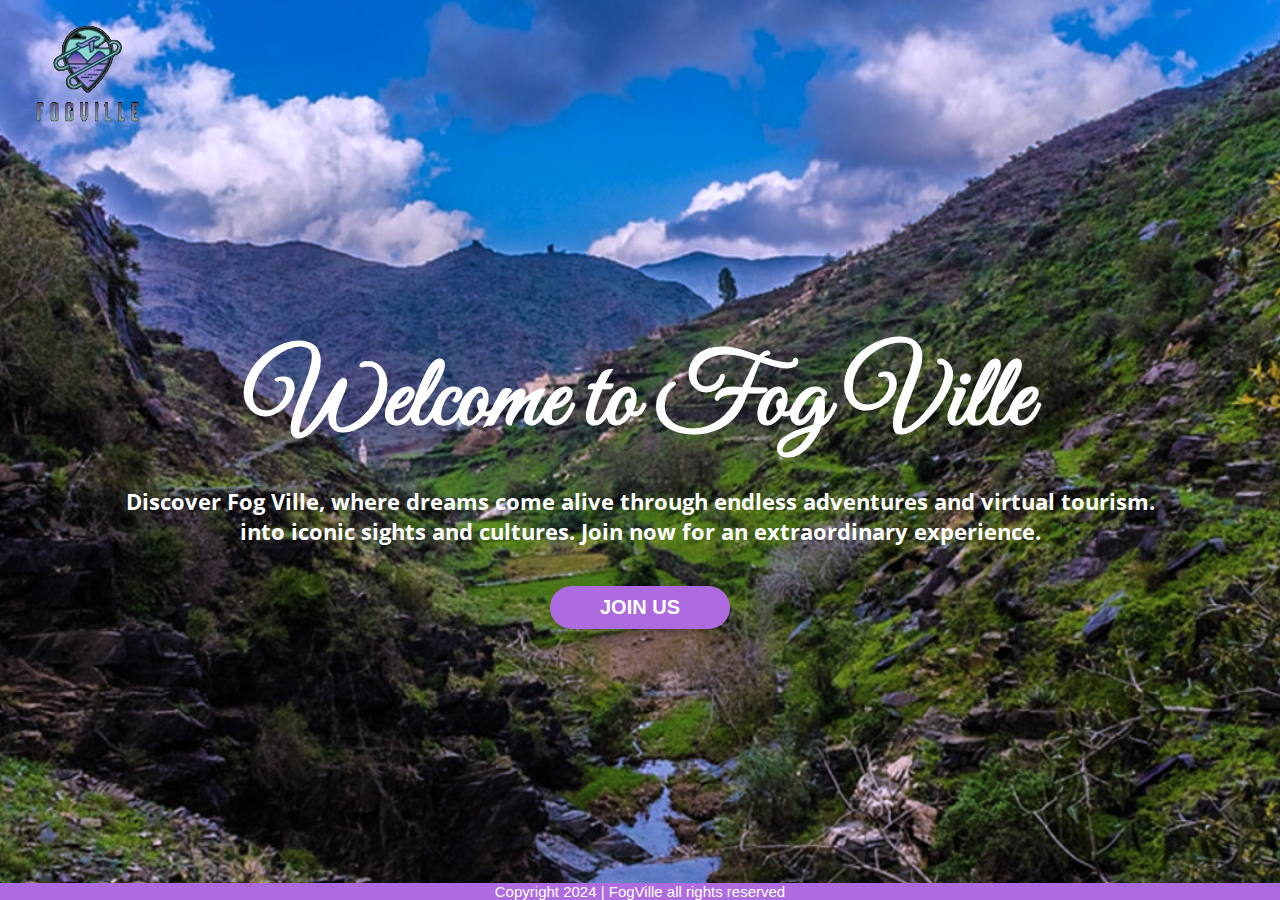
<file: FYP - Copy/index.html>
<!DOCTYPE html>
<html lang="en">
<head>
    <meta charset="UTF-8">
    <meta name="viewport" content="width=device-width, initial-scale=1.0">
    <title>Welcome to Fog Ville</title>
    <link href="https://fonts.googleapis.com/css2?family=Great+Vibes&family=Open+Sans:wght@400;700&display=swap" rel="stylesheet">
    <link rel="stylesheet" href="styles.css">
</head>
<body>
    <div class="container-welcome" style="background-image: url('assest/hello.png');">
        <img src="assest/logo.png" alt="Fog Ville Logo" class="logowelcome">
        <div class="welcome-container">
            <h1>Welcome to Fog Ville</h1>
            <p>Discover Fog Ville, where dreams come alive through endless adventures and virtual tourism.
                <br> into iconic sights and cultures. Join now for an extraordinary experience.</p>
            <button onclick="window.location.href='Register.html'">JOIN US</button>
        </div>
    </div>
    <footer class="footer">
        Copyright 2024 | FogVille all rights reserved
    </footer>
</body>
</html>
</file>
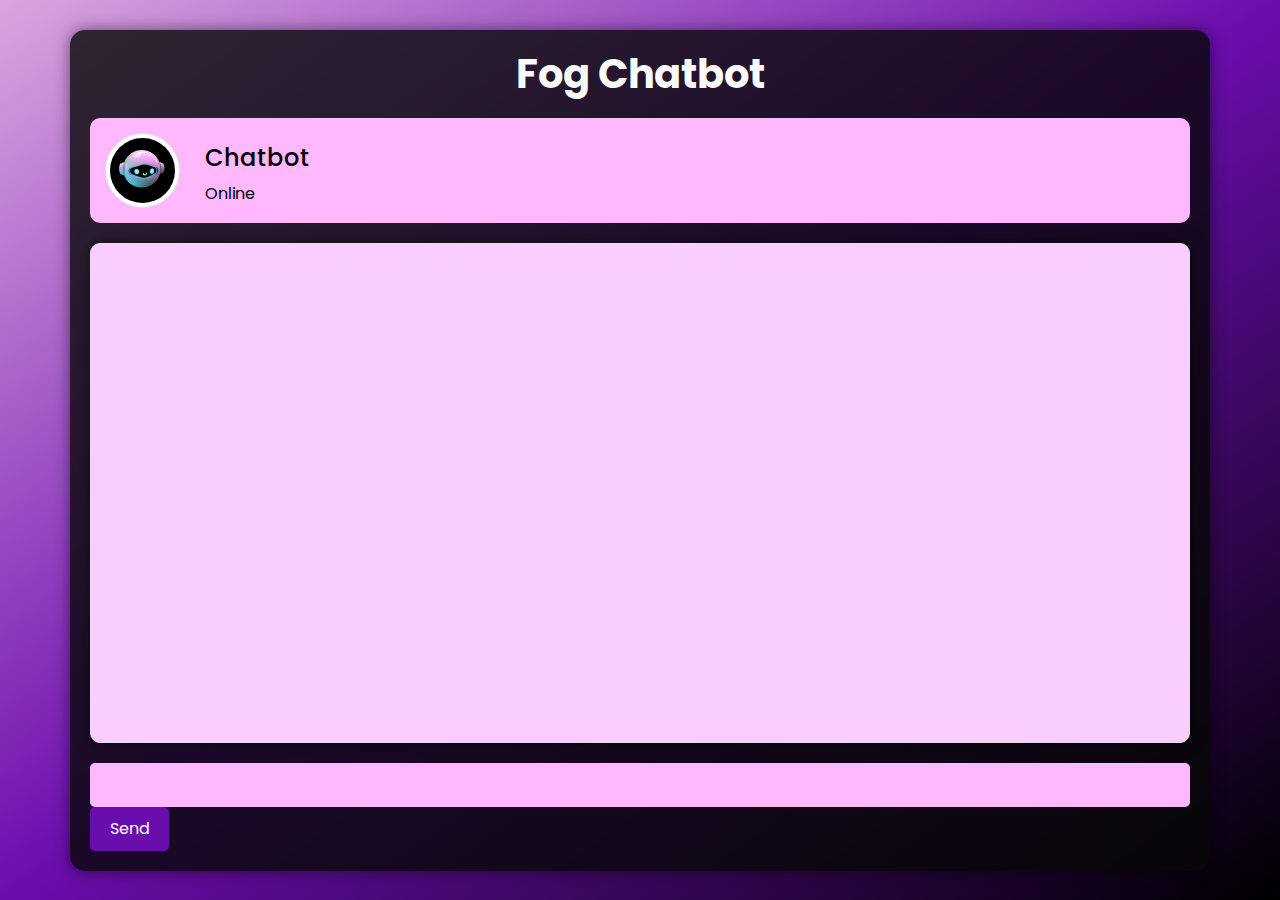
<file: FYP - Copy/php_project/index.html>
<!DOCTYPE html>
<html lang="en">

<head>
  <meta charset="UTF-8">
  <meta name="viewport" content="width=device-width, initial-scale=1.0">
  <meta http-equiv="X-UA-Compatible" content="ie=edge">
  <title>Chatbot</title>
  <link href="https://cdn.jsdelivr.net/npm/bootstrap@5.3.3/dist/css/bootstrap.min.css" rel="stylesheet"
    integrity="sha384-QWTKZyjpPEjISv5WaRU9OFeRpok6YctnYmDr5pNlyT2bRjXh0JMhjY6hW+ALEwIH" crossorigin="anonymous">
  <link href="https://fonts.googleapis.com/css2?family=Nunito:wght@400;700&display=swap" rel="stylesheet">
  <link rel="stylesheet" href="css/chatStyle.css"> <!-- رابط ملف الـ CSS الخارجي -->
</head>

<body>

  <div class="container">
    <h1 class="text-center">Fog Chatbot </h1>

    <div class="media" style="background-color: rgb(255, 183, 254);">
      <img src="BOT.jpeg" class="rounded-circle float-left img-thumbnail" width="75px" alt="...">
      <div class="media-body">
        <h5 style="margin:10px">Chatbot</h5>
        <span style="margin-left: 10px">Online</span>
      </div>
    </div>

    <!--Messages container-->
    <div id="chatContainer" class="container border overflow-auto"
      style="background-color: rgb(247, 206, 255);  height:500px">
    </div>
    
    <form method="get">
      <div class="input-group">
        <input id="textbox" type="text" class="form-control" style="background-color: rgb(255, 183, 254)" />
      </div>
      <div class="input-group-append">
        <input id="sendBtn" type="button" class="btn btn-primary" value="Send">
      </div>
    </form>

  </div>

  <script src="https://cdn.jsdelivr.net/npm/bootstrap@5.3.3/dist/js/bootstrap.bundle.min.js"
    integrity="sha384-YvpcrYf0tY3lHB60NNkmXc5s9fDVZLESaAA55NDzOxhy9GkcIdslK1eN7N6jIeHz"
    crossorigin="anonymous"></script>
  <script src="https://cdn.jsdelivr.net/npm/@popperjs/core@2.11.8/dist/umd/popper.min.js"
    integrity="sha384-I7E8VVD/ismYTF4hNIPjVp/Zjvgyol6VFvRkX/vR+Vc4jQkC+hVqc2pM8ODewa9r"
    crossorigin="anonymous"></script>
  <script src="https://cdn.jsdelivr.net/npm/bootstrap@5.3.3/dist/js/bootstrap.min.js"
    integrity="sha384-0pUGZvbkm6XF6gxjEnlmuGrJXVbNuzT9qBBavbLwCsOGabYfZo0T0to5eqruptLy"
    crossorigin="anonymous"></script>
  <script src="js/main.js"> </script>
</body>

</html>
</file>
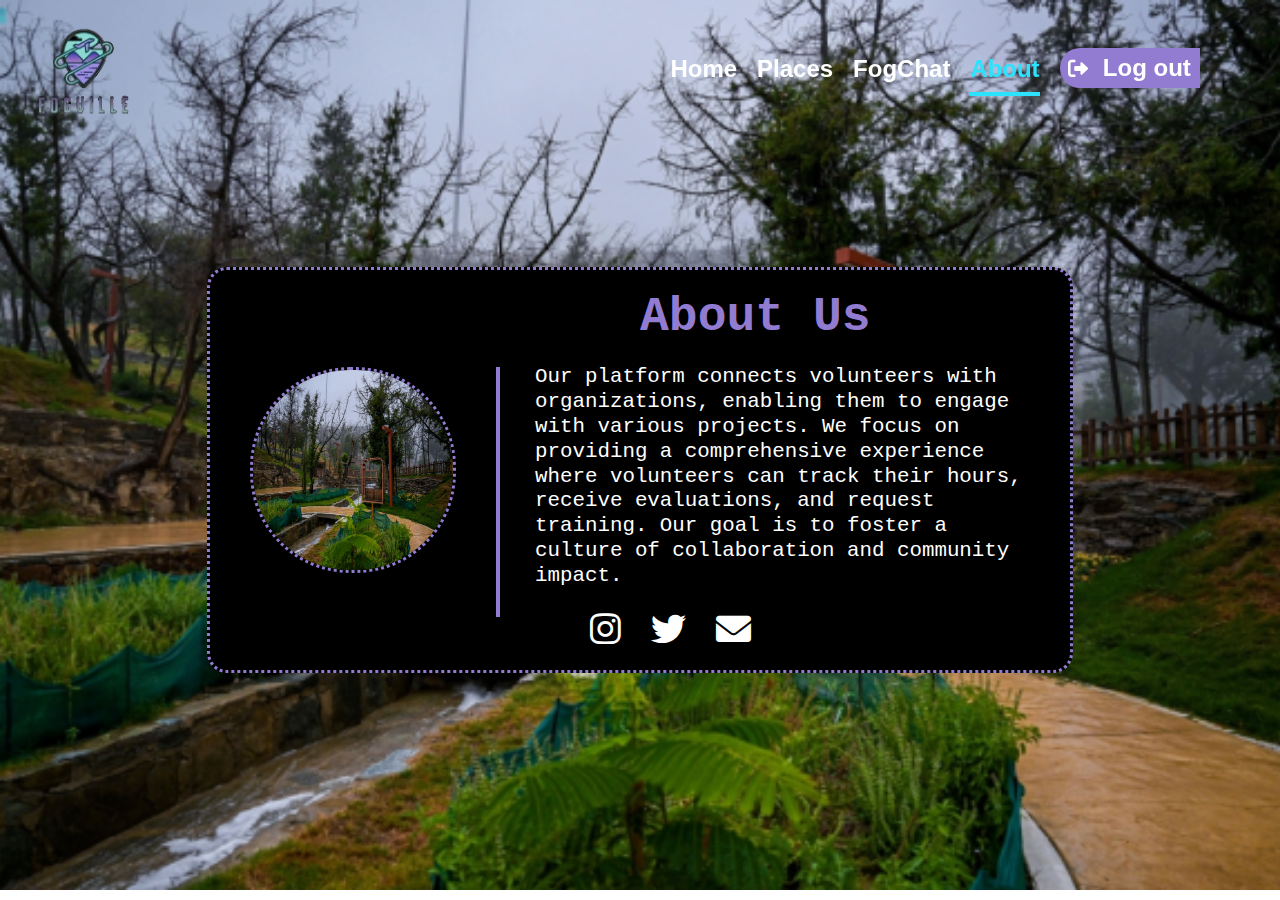
<file: FYP - Copy/About.html>
<!DOCTYPE html>
<html lang="en">
<head>
    <meta charset="UTF-8">
    <meta name="viewport" content="width=device-width, initial-scale=1.0">
    <title>About us</title>
    <link rel="stylesheet" href="https://cdnjs.cloudflare.com/ajax/libs/font-awesome/6.0.0-beta3/css/all.min.css">
    <link href="https://fonts.googleapis.com/css2?family=Dancing+Script:wght@700&display=swap" rel="stylesheet">
    <link rel="stylesheet" href="styles.css">
    <style>
    body, html {
        margin: 0;
        padding: 0;
        height: 100%;
        overflow: hidden;
    }
    </style>
</head>
<body>
    <div class="container-about" id="about">
        <ul class="navbar">
            <li ><a href="home.html">Home</a></li>
            <li><a href="Places.html">Places</a></li>
            <li><a href="#FogChat">FogChat</a></li>
            <li><a href="About.html" aria-selected="true">About</a></li>
            <li><a href="Login.html" class="logout"><i class="fas fa-sign-out-alt logout-icon"></i> Log out</a></li>
        </ul>
        <div class="logo">
            <img src="assest/logo.png" alt="Logo">
        </div>
        <div class="about-content">
            <img src="assest/about.webp" alt="Profile Image" class="img-content">
            <div class="separator"></div>
            <div>
                <h1>About Us</h1>
                <p>Our platform connects volunteers with organizations, enabling them to engage with various projects. We focus on providing a comprehensive experience where volunteers can track their hours, receive evaluations, and request training. Our goal is to foster a culture of collaboration and community impact.</p>
                <div class="social-icons">
                    <a href="#" target="_blank" class="social-icon"><i class="fab fa-instagram"></i></a>
                    <a href="#" target="_blank" class="social-icon"><i class="fab fa-twitter"></i></a>
                    <a href="#" class="social-icon"><i class="fas fa-envelope"></i></a>
                </div>
            </div>
        </div>
    </div>
    <script>
        const navbar = document.querySelector('.navbar');
        const navLinks = document.querySelectorAll('.navbar a');
        
        window.addEventListener('scroll', () => {
            if (window.scrollY > 50) {
                navbar.classList.add('scrolled');
            } else {
                navbar.classList.remove('scrolled');
            }
        });

        navLinks.forEach(link => {
            if (link.href === window.location.href) {
                link.parentElement.classList.add('active');
            }
        });
    </script>
</body>
</html>
</file>
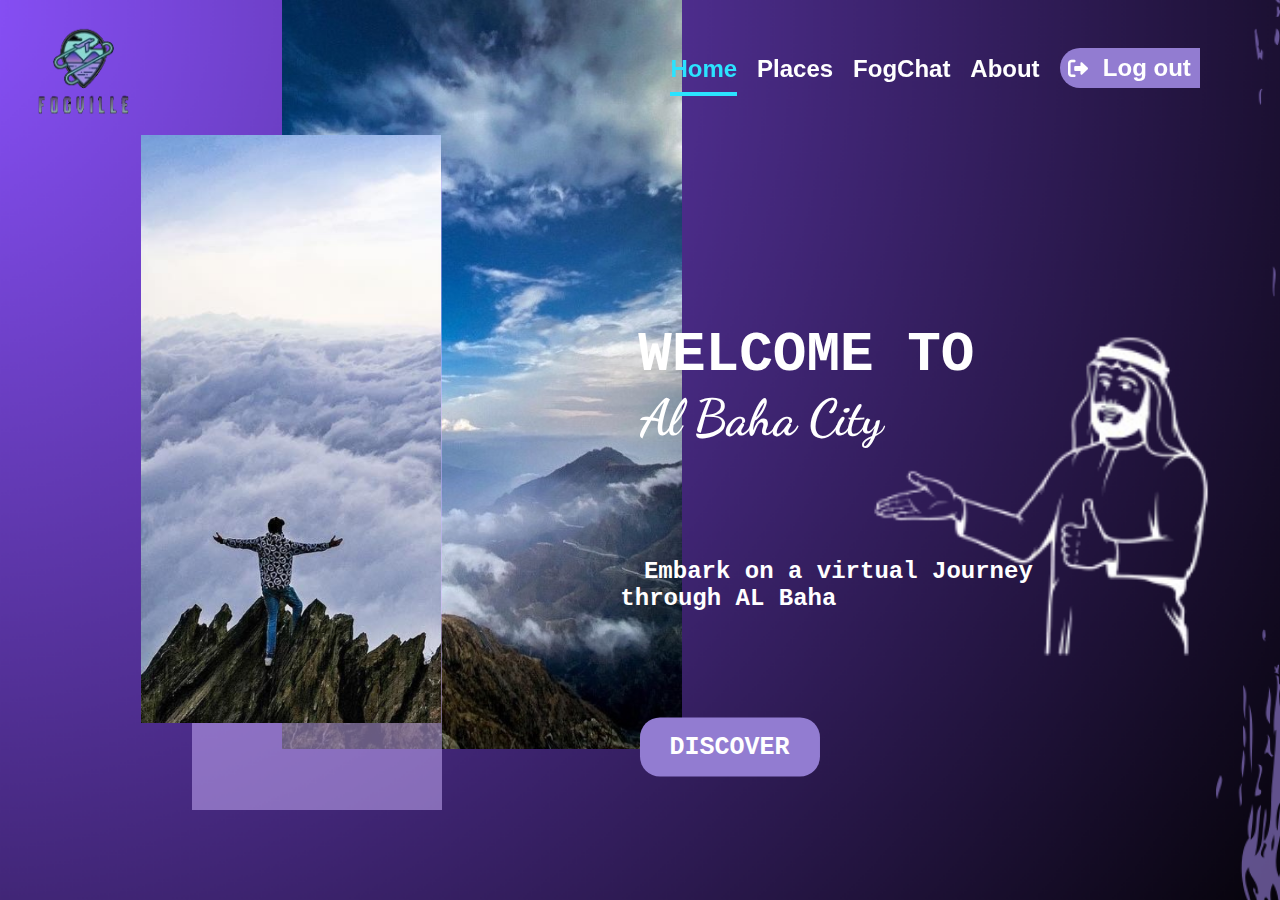
<file: FYP - Copy/home.html>
<!DOCTYPE html>
<html lang="en">
<head>
    <meta charset="UTF-8">
    <meta name="viewport" content="width=device-width, initial-scale=1.0">
    <title>Home</title>
    <link rel="stylesheet" href="https://cdnjs.cloudflare.com/ajax/libs/font-awesome/6.0.0-beta3/css/all.min.css">
    <link href="https://fonts.googleapis.com/css2?family=Dancing+Script:wght@700&display=swap" rel="stylesheet">
    <link rel="stylesheet" href="styles.css">
</head>

<body>
    <div id="home" class="container-home">
        <div class="image-section">
            <img src="assest/home.png" alt="Al Baha City">
            <div class="overlay-images">
                <div class="overlay-image image1"></div>
                <div class="overlay-image image2"></div>
                <div class="overlay-image image3"></div>
                <div class="overlay-image image4"></div>
            </div>
            <div class="welcome-text">WELCOME TO <br> <span style="font-size: 90%; margin-left: -90px; font-family: 'Dancing Script', cursive;">Al Baha City</span></div>
            <div class="sub-text">
                Embark on a virtual Journey 
                <h4 style="margin: 0px; font-size: 1.5rem; margin-left: -220px; font-family: 'Courier New', Courier, monospace; font-weight: bold;">through AL Baha</h4> 
            </div>
            <button onclick="window.location.href='places.html'" class="discover-btn">DISCOVER</button>
        </div>
        <ul class="navbar">
            <li ><a href="home.html" aria-selected="true">Home</a></li>
            <li><a href="Places.html">Places</a></li>
            <li><a href="php_project/index.html">FogChat</a></li>
            <li><a href="About.html">About</a></li>
            <!--li><a href="billdb/add_rate.php"><i class="fa-duotone fa-solid fa-ranking-star"></i></a>-->
            <li><a href="Login.html" class="logout"><i class="fas fa-sign-out-alt logout-icon"></i> Log out</a></li>
            
        </ul>
        <div class="logo">
            <img src="assest/logo.png" alt="Logo">
        </div>
    </div>
    <script>
        const navbar = document.querySelector('.navbar');
        const navLinks = document.querySelectorAll('.navbar a'); 
        window.addEventListener('scroll', () => {
            if (window.scrollY > 50) {
                navbar.classList.add('scrolled');
            } else {
                navbar.classList.remove('scrolled');
            }
        });
        navLinks.forEach(link => {
            if (link.href === window.location.href) {
                link.parentElement.classList.add('active');
            }
        });
    </script>
</body>
</html>
</file>
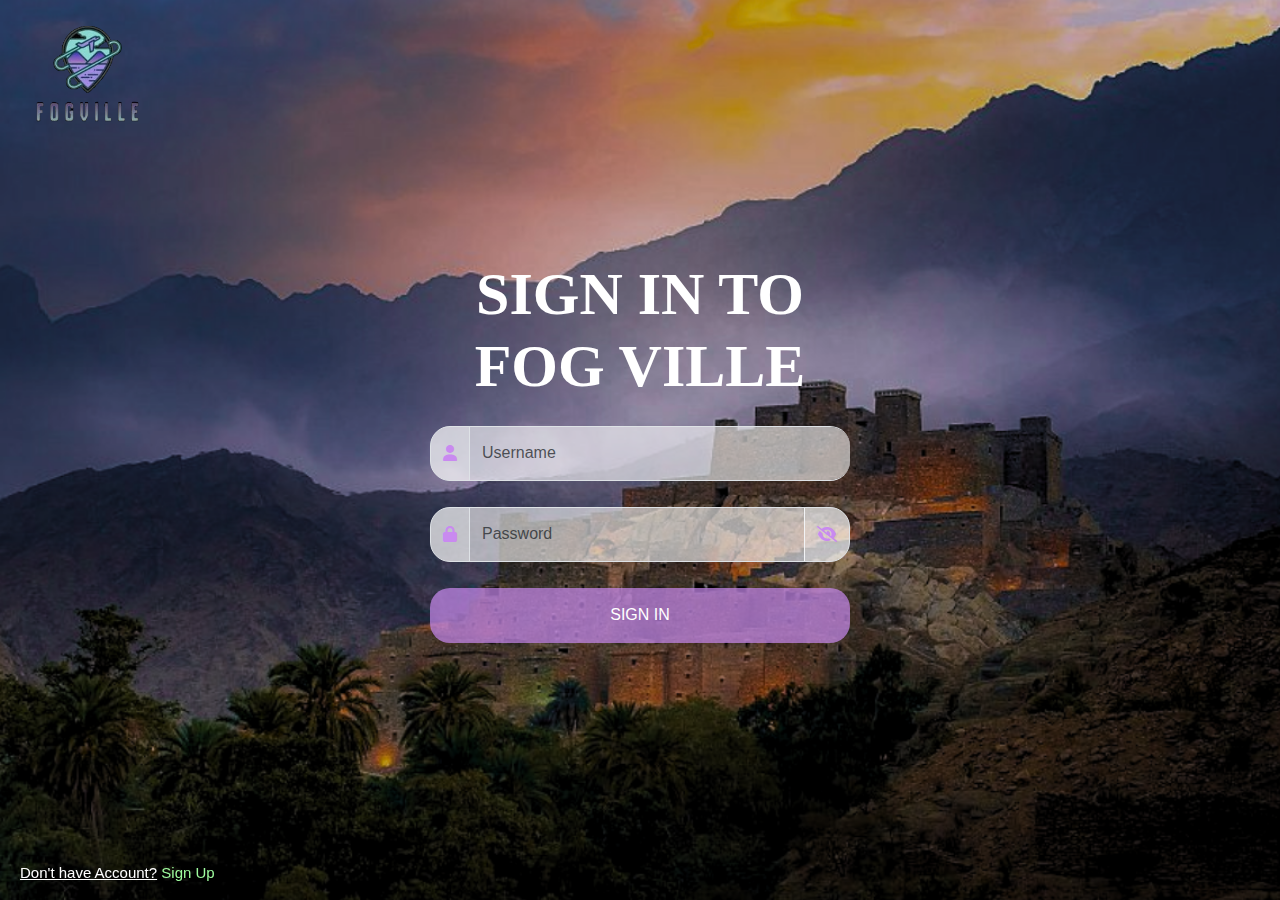
<file: FYP - Copy/Login.html>
<!DOCTYPE html>
<html lang="en">
<head>
    <meta charset="UTF-8">
    <meta name="viewport" content="width=device-width, initial-scale=1.0">
    <title>Sign In to Fog Ville</title>
    <link href="https://cdn.jsdelivr.net/npm/bootstrap@5.3.0/dist/css/bootstrap.min.css" rel="stylesheet">
    <link rel="stylesheet" href="https://cdnjs.cloudflare.com/ajax/libs/font-awesome/6.0.0-beta3/css/all.min.css">
    <link rel="stylesheet" href="styles.css">
</head>
<body>
    <div id="container-login" class="container-fluid vh-100 d-flex align-items-center justify-content-center bg-cover"
        style="background-image: url('assest/login.png');">
        <img src="assest/logo.png" alt="Fog Ville Logo" class="logologin">

        <div class="formlogin">
            <h1 class="mb-4">SIGN IN TO <br> FOG VILLE</h1>
            <form>
                <div class="input-group mb-3">
                    <span class="input-group-text"><i class="fas fa-user"></i></span>
                    <input type="text" class="form-control" placeholder="Username" required>
                </div>
                <div class="input-group mb-3 position-relative" style="border-radius: 70px;">
                    <span class="input-group-text"><i class="fas fa-lock"></i></span>
                    <input type="password" id="password"  class="form-control" placeholder="Password" required>
                    <span class="input-group-text" onclick="togglePassword()"><i class="fas fa-eye-slash" id="eyeIcon" ></i></span>
                </div>
                <button type="submit" class="btn btn-primary w-100">SIGN IN</button>
            </form>
        </div>
    </div>
    <footer class="footerlogin">
        <p><span style="text-decoration: underline;">Don't have Account?</span> <a href="Register.html"
                class="text-white"><span style="color: rgb(159, 252, 159); text-decoration: none;">Sign Up</span></a></p>
    </footer>
    <script src="https://cdn.jsdelivr.net/npm/@popperjs/core@2.11.7/dist/umd/popper.min.js"></script>
    <script src="https://cdn.jsdelivr.net/npm/bootstrap@5.3.0/dist/js/bootstrap.min.js"></script>
    <script>
        function togglePassword() {
            const passwordField = document.getElementById('password');
            const eyeIcon = document.getElementById('eyeIcon');
            if (passwordField.type === 'password') {
                passwordField.type = 'text';
                eyeIcon.classList.remove('fa-eye-slash');
                eyeIcon.classList.add('fa-eye');
            } else {
                passwordField.type = 'password';
                eyeIcon.classList.remove('fa-eye');
                eyeIcon.classList.add('fa-eye-slash');
            }
        }
    </script>
</body>

</html>
</file>
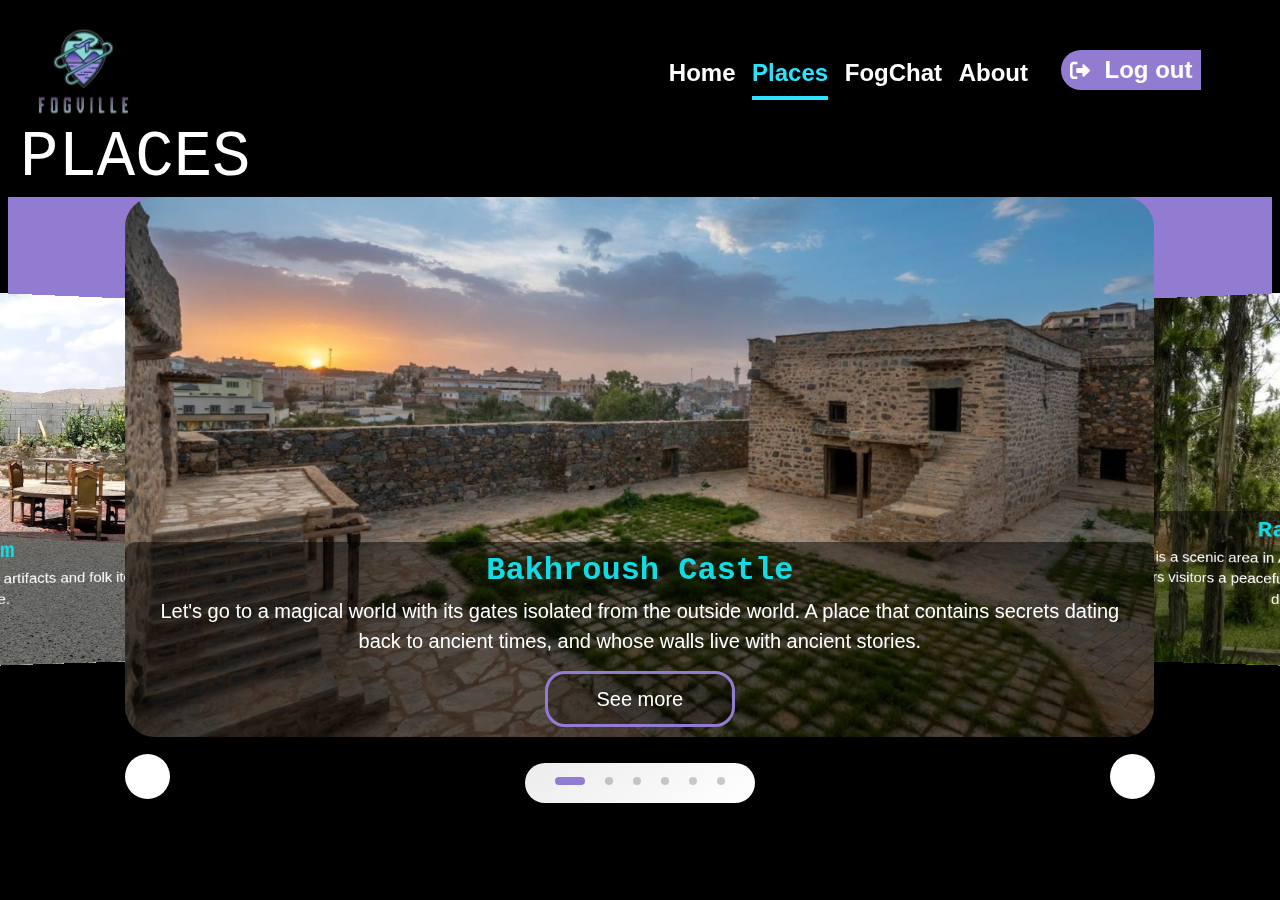
<file: FYP - Copy/Places.html>
<!DOCTYPE html>
<html lang="en">
<head>
    <meta charset="UTF-8">
    <meta name="viewport" content="width=device-width, initial-scale=1.0">
    <title>Places</title>
    <link rel="stylesheet" href="https://cdnjs.cloudflare.com/ajax/libs/font-awesome/6.0.0-beta3/css/all.min.css">
    <link href="https://fonts.googleapis.com/css2?family=Dancing+Script:wght@700&display=swap" rel="stylesheet">
    <link rel="stylesheet" href="https://unicons.iconscout.com/release/v4.0.0/css/line.css">
    <link rel="stylesheet" href="assest/css/bootstrap.min.css">
    <link rel="stylesheet" href="assest/css/swiper-bundle.min.css">
    <link rel="stylesheet" href="styles.css">

    <style>    
    body, html {
        margin: 0;
        padding: 0;
        height: 100%;
        overflow: hidden;}
    </style>
</head>
<body>
    <div id="places" class="container-places">
        <ul class="navbar">
            <li ><a href="home.html">Home</a></li>
            <li><a href="Places.html" aria-selected="true">Places</a></li>
            <li><a href="php_project/index.html">FogChat</a></li>
            <li><a href="About.html">About</a></li>
            <li><a href="billdb/add_rate.php"><i class="fa-duotone fa-solid fa-ranking-star"></i></a>
            <li><a href="Login.html" class="logout"><i class="fas fa-sign-out-alt logout-icon"></i> Log out</a></li>
        </ul>
        <div class="logo">
            <img src="assest/logo.png" alt="Logo">
        </div>
        <div class="places-header">
            <h1>PLACES</h1>
        </div>
    <section class="places-table section bg-light">
        <div class="row" style="background-color:#927cd1; height: 435px;">
            <div class="col-lg-10 m-auto">
                <div class="places-table-img-slider" id="icon">
                    <div class="swiper-wrapper">
                        <div class="places-table-img back-img swiper-slide"
                            style="background-image: url(assest/place1.jpeg)">
                            <div class="description">
                                <h3>Bakhroush Castle</h3>
                                <p>Let's go to a magical world with its gates isolated from the outside world. A place that contains secrets dating back to ancient times, and whose walls live with ancient stories.</p>
                                <a href="place6.html" class="btn">See more</a>
                            </div>
                        </div>
                        <div class="places-table-img back-img swiper-slide"
                            style="background-image: url(assest/place2.jpg)">
                            <div class="description">
                                <h3>Raghadan Forest</h3>
                                <p>Raghadan Forest is a scenic area in Al-Baha, Saudi Arabia. Known for its lush greenery and tranquil environment, it offers visitors a peaceful retreat with walking paths and picnic spots, making it a popular destination for nature lovers.</p>
                                <a href="place1.html" class="btn">See more</a>
                            </div>
                        </div>
                        <div class="places-table-img back-img swiper-slide"
                            style="background-image: url(assest/akhaween.jpg)">
                            <div class="description">
                                <h3>Al-akhaween mussem</h3>
                                <p>Plan your visit to the Al-Akhaween Museum today and unlock the secrets of this enchanting region. Prepare to be awed, inspired, and forever transformed by the captivating treasures that await within.</p>
                                <a href="place2.html" class="btn">See more</a>
                            </div>
                        </div>
                        <div class="places-table-img back-img swiper-slide"
                            style="background-image: url(assest/gnabeen_place.webp)">
                            <div class="description">
                                <h3>Al-Janabin Dam</h3>
                                <p>Al-Janabin Dam in Al-Baha, Saudi Arabia, is a key water project designed to collect and store rainwater and runoff. It is known for its strategic location and scenic surroundings, making it a popular spot for visitors to enjoy natural views.</p>
                                <a href="place5.html" class="btn">See more</a>
                            </div>
                        </div>
                        <div class="places-table-img back-img swiper-slide"
                            style="background-image: url(assest/place_husam.jpeg)">
                            <div class="description">
                                <h3>Prince Hussam Park</h3>
                                <p>Prince Hussam Park in Al-Baha, Saudi Arabia, is a scenic spot with lush green mountains and forests. It features spacious areas for relaxation, family picnic spots, playgrounds, and walking trails, making it ideal for outdoor activities and relaxation.</p>
                                <a href="place3.html" class="btn">See more</a>
                            </div>
                        </div>
                        <div class="places-table-img back-img swiper-slide"
                            style="background-image: url(assest/alaidplace.jpg)">
                            <div class="description">
                                <h3>Al-Ayed Museum</h3>
                                <p>A heritage museum in Saudi Arabia that showcases a collection of artifacts and folk items representing the region's culture and heritage.</p>
                                <a href="place4.html" class="btn">See more</a>
                            </div>
                        </div>
                    </div>
                    <div class="swiper-button-wp">
                        <div class="swiper-button-prev swiper-button">
                            <i class="uil uil-angle-left"></i>
                        </div>
                        <div class="swiper-button-next swiper-button">
                            <i class="uil uil-angle-right"></i>
                        </div>
                    </div>
                    <div class="swiper-pagination"></div>
                </div>
            </div>
        </div>
        </div>
    </section>
    <script src="assest/js/jquery-3.5.1.min.js"></script>
    <script src="assest/js/swiper-bundle.min.js"></script>
    <script>
            const navbar = document.querySelector('.navbar');
            const navLinks = document.querySelectorAll('.navbar a');
            
            window.addEventListener('scroll', () => {
                if (window.scrollY > 50) {
                    navbar.classList.add('scrolled');
                } else {
                    navbar.classList.remove('scrolled');
                }
            });

            navLinks.forEach(link => {
                if (link.href === window.location.href) {
                    link.parentElement.classList.add('active');
                }
            });
        $(document).ready(function ($) {
            "use strict";
            var places_table = new Swiper(".places-table-img-slider", {
                slidesPerView: 1,
                spaceBetween: 20,
                loop: true,
                autoplay: {
                    delay: 3000,
                    disableOnInteraction: false,
                },
                speed: 2000,
                effect: "coverflow",
                coverflowEffect: {
                    rotate: 3,
                    stretch: 2,
                    depth: 100,
                    modifier: 5,
                    slideShadows: false,
                },
                loopAdditionSlides: true,
                navigation: {
                    nextEl: ".swiper-button-next",
                    prevEl: ".swiper-button-prev",
                },
                pagination: {
                    el: ".swiper-pagination",
                    clickable: true,
                },
            });
        });
    </script>

</body>

</html>
</file>
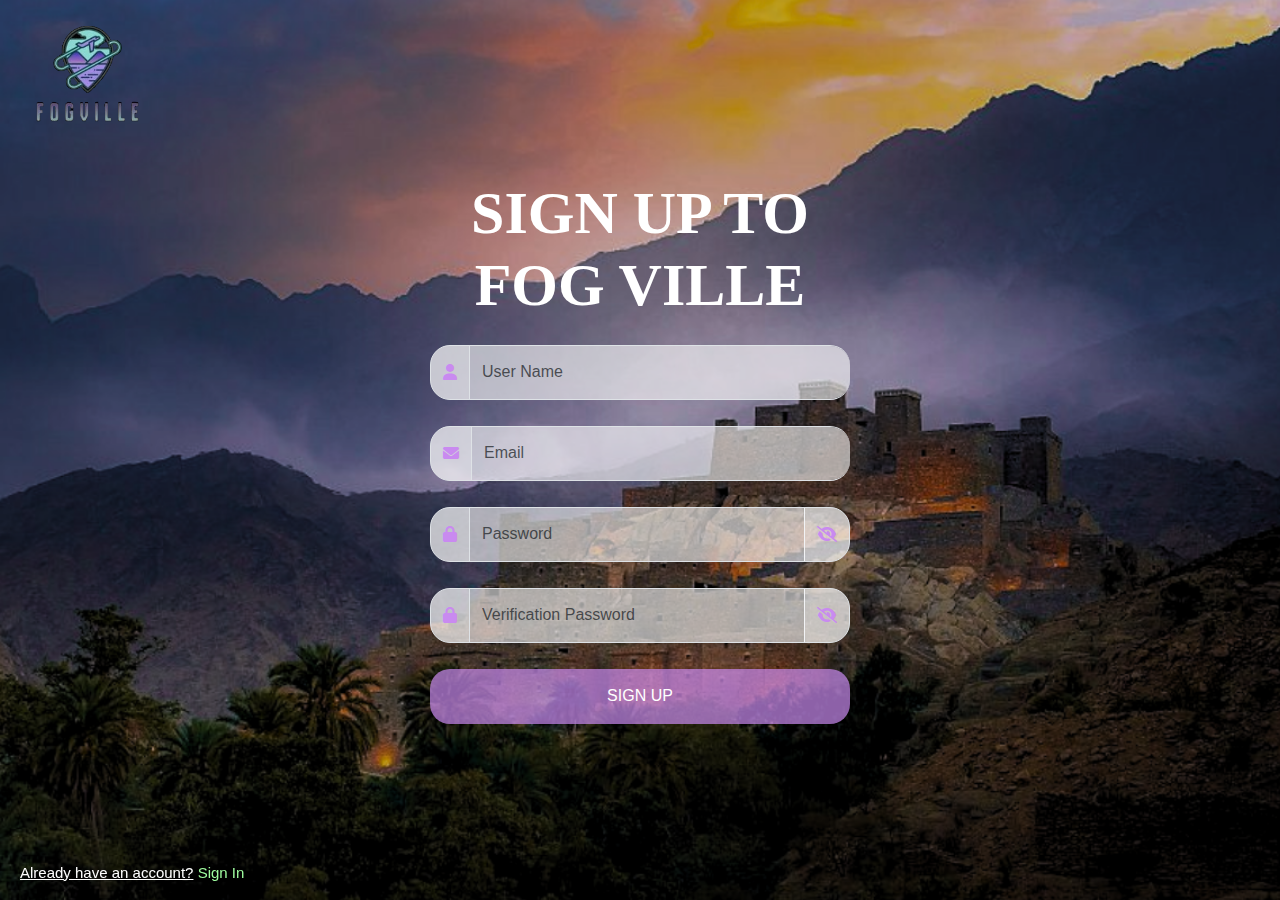
<file: FYP - Copy/Register.html>
<!DOCTYPE html>
<html lang="en">

<head>
    <meta charset="UTF-8">
    <meta name="viewport" content="width=device-width, initial-scale=1.0">
    <title>Sign up to Fog Ville</title>
    <link href="https://cdn.jsdelivr.net/npm/bootstrap@5.3.0/dist/css/bootstrap.min.css" rel="stylesheet">
    <link rel="stylesheet" href="https://cdnjs.cloudflare.com/ajax/libs/font-awesome/6.0.0-beta3/css/all.min.css">
    <link rel="stylesheet" href="styles.css">
</head>

<body>
    <div id="container-login" class="container-fluid vh-100 d-flex align-items-center justify-content-center bg-cover"
        style="background-image: url('assest/register.png');">
        <img src="assest/logo.png" alt="Fog Ville Logo" class="logologin">

        <div class="formlogin">
            <h1 class="mb-4">SIGN UP TO <br> FOG VILLE</h1>
            <form>
                <div class="input-group mb-3">
                    <span class="input-group-text"><i class="fas fa-user"></i></span>
                    <input type="text" class="form-control" placeholder="User Name" required>
                </div>
                <div class="input-group mb-3">
                    <span class="input-group-text"><i class="fas fa-envelope"></i></span>
                    <input type="email" class="form-control" placeholder="Email" required>
                </div>
                <div class="input-group mb-3 position-relative">
                    <span class="input-group-text"><i class="fas fa-lock"></i></span>
                    <input type="password" id="password" class="form-control" placeholder="Password" required>
                    <span class="input-group-text" onclick="togglePassword('password', 'eyeIcon1')">
                        <i class="fas fa-eye-slash" id="eyeIcon1"></i>
                    </span>
                </div>
                <div class="input-group mb-3 position-relative">
                    <span class="input-group-text"><i class="fas fa-lock"></i></span>
                    <input type="password" id="Verification_password" class="form-control" placeholder="Verification Password" required>
                    <span class="input-group-text" onclick="togglePassword('Verification_password', 'eyeIcon2')">
                        <i class="fas fa-eye-slash" id="eyeIcon2"></i>
                    </span>
                </div>
                <button type="submit"  class="btn btn-primary w-100">SIGN UP</button>
            </form>

        </div>
    </div>
    <footer class="footerlogin">
        <p><span style="text-decoration: underline;">Already have an account?</span> <a href="Login.html"
                class="text-white"><span style="color: rgb(159, 252, 159); text-decoration: none;">Sign In</span></a></p>
    </footer>
    <script src="https://cdn.jsdelivr.net/npm/@popperjs/core@2.11.7/dist/umd/popper.min.js"></script>
    <script src="https://cdn.jsdelivr.net/npm/bootstrap@5.3.0/dist/js/bootstrap.min.js"></script>
    <script>
function togglePassword(passwordFieldId, eyeIconId) {
        const passwordField = document.getElementById(passwordFieldId);
        const eyeIcon = document.getElementById(eyeIconId);
        if (passwordField.type === 'password') {
            passwordField.type = 'text';
            eyeIcon.classList.remove('fa-eye-slash');
            eyeIcon.classList.add('fa-eye');
        } else {
            passwordField.type = 'password';
            eyeIcon.classList.remove('fa-eye');
            eyeIcon.classList.add('fa-eye-slash');
        }
    }
    </script>
</body>

</html>
</file>
<file: FYP - Copy/styles.css>
body {
margin: 0;
font-family: Arial, sans-serif;  
}
.container-home {
display: flex;
height: 100vh;
position: relative;
}
.image-section {
flex: 1;
background-size: cover;
background-position: center;
position: relative;
height: 100%;
overflow: hidden; 
}

.image-section img {
width: 100%;
height: 100%;
object-fit: cover;
display: block; 
}

.overlay-images {
    position: absolute;
    top: 0;
    left: 0;
    width: 100%;
    height: 100%;
    pointer-events: none; 
}
.overlay-image {
    position: absolute;
}
.image1 {
    top: 0%;
    left: 22%;
    width: 400px;
    height: 100%;
    background-image: url('assest/1.jpeg');
    background-size: contain;
    background-repeat: no-repeat;
}
.image2 {
    bottom: 25%;
    right: 5%;
    width: 350px;
    height: 350px;
    background-image: url('assest/man.png');
    background-size: contain;
    background-repeat: no-repeat;
}
.image3 {
    top: 20%;
    left: 15%;
    width: 250px;
    height: 70%;
    background-color:rgba(207, 182, 255, 0.5);
    background-size: contain;
    background-repeat: no-repeat;
}
.image4 {
    top: 15%;
    left: 11%;
    width: 300px;
    height: 70%;
    background-image: url('assest/1.png');
    background-size: contain;
    background-repeat: no-repeat;
}
.navbar {
    position: fixed;
    top: 0;
    right: 0;
    display: flex;
    justify-content: space-around;
    background: transparent;  
    z-index: 1000; 
    width: 50%;
    transition: background-color 0.4s, box-shadow 0.3s;
    padding: 15px;
    margin-top: 40px;
    margin-right: 25px;
    list-style: none;
    box-sizing: border-box;
}

.navbar li {
    margin-right: -10%; 
}
.navbar li:last-child {
    margin-right: 0;
    background-color: #927cd1;
    margin-top: -7px;
    height: 40px;
    width: 140px;
    display: flex;
    align-items: center;
    justify-content: center;
    text-align: center;
    border-bottom-left-radius: 20px ;
    border-top-left-radius: 20px;
    cursor: pointer; 
}
.navbar a {
    color: white;
    text-decoration: none;
    font-size: 24px;
    font-weight: bold;
}
.navbar a:hover{
    color: #927cd1;
} 
.navbar.scrolled {
    background-color: rgba(3, 2, 2, 0.6); 
    box-shadow: 0 2px 5px rgba(0, 0, 0, 0.3);
    border-radius: 30px;
}

.navbar .active a {
    color: #2be3ff;
    border-bottom: solid 4px;
    padding-bottom: 10px;
}
.logout-icon {
    margin-right: 8px;
    font-size: 20px;
    color: white;
        }   
.logo {
    position: fixed;
    top: -20px;
    left: -20px;
    z-index: 1000;
}
.logo img {
    width: 220px;
}
.welcome-text {
    font-family: 'Courier New', Courier, monospace;
    color: white;
    position: absolute;
    top: 43%;
    left: 63%;
    transform: translate(-50%, -50%);
    text-align: center;
    font-size: 3.5rem;
    font-weight: bold;
}
.sub-text {
    color: white;
    position: absolute;
    font-family: 'Courier New', Courier, monospace;
    top: 65%;
    left: 65.5%;
    font-weight: bold;
    transform: translate(-50%, -50%);
    text-align: center;
    font-size: 1.5rem;
}
.discover-btn {
    position: absolute;
    top: 83%;
    left: 57%;
    font-family: 'Courier New', Courier, monospace;
    transform: translate(-50%, -50%);
    text-align: center;
    padding: 15px 30px;
    font-size: 25px;
    font-weight: bold;
    background-color: #927cd1;
    color: white;
    border: none;
    border-radius: 20px;
    cursor: pointer;
    transition: background-color 0.3s;
}
.discover-btn:hover {
    background-color: #ffffff;
    color: #927cd1;
}
        /*////////////////////////
                Places
        ////////////////////////*/
.container-places {
    padding: 60px 20px;
    background-color: #000;
    height: 100vh;
    margin-top: 0;
    color: #fff;
}
.places-header {
    text-align: left;
    margin-left:150px;
    margin-top: 60px;
    margin-bottom: 60px;
    padding: 0;
}
.places-header h1 {
    font-size: 4rem;
    margin-left: -150px;
    margin-bottom: -60px;
    font-family: 'Courier New', Courier, monospace;
    color: #fff;
}

.places-table-img {
    height: 60vh;
    min-height: 400px;
    border-radius: 30px;
    margin-bottom: -40px;
    position: relative;
}
.back-img {
    background-position: center;
    background-size: cover;
}
.swiper-button-next::after, .swiper-button-prev::after {
    display: none;
}
.swiper-button-wp {
    position: relative;
    margin-top: 60px;
    display: flex;
    justify-content: space-between;
    height: 60px;
    align-items: center;
}
.swiper-button-next, .swiper-button-prev {
    position: unset;
    width: 45px;
    height: 45px;
    display: inline-flex;
    font-size: 30px;
    border-radius: 50%;
    overflow: hidden;
    margin: 0;
    margin-top: -20px;
    color: #0d0d25;
    background: #ffffff;
    padding-top: 1px;
    padding-right: 2px;
    transition: 0.3s;
}
.swiper-button-next {
    padding-left: 3px;
}
.swiper-button-prev:hover, .swiper-button-next:hover  {
    color: #927cd1;
}
.swiper-pagination {
    padding: 5px 20px;
    display: inline-block;
    border-radius: 60px;
    background: linear-gradient(145deg, #ececec, #ffffff);
    max-width: fit-content;
    left: 50% !important;
    transform: translate(-50%, 0);
    bottom: 14px !important;
    color: #000;
    height: 40px;
    margin: 0px;
}
.swiper-pagination-bullet {
    width: 8px;
    height: 8px;
    margin: 0px 10px !important;
    border-radius: 10px;
    transition: 0.8s cubic-bezier(0.22, 0.78, 0.45, 1.02);
}
.swiper-pagination-bullet-active {
    background: #927cd1;
    width: 30px;
}
.swiper-slide .description {
    position: absolute;
    bottom: 0px;
    left: 0px;
    right: 0;
    height: auto;
    text-align:center;
    background: rgba(0, 0, 0, 0.5);
    padding: 10px 20px;
    border-radius: 10px;
    max-width: 1600px

}
.swiper-slide .description h3 {
    margin: 0;
    font-family: 'Courier New', Courier, monospace;
    font-weight: bold;
    font-size: 2rem;
    color: #13dae4;
}
.swiper-slide .description p {
    margin: 5px 0 0;
    font-size: 20px;
}
.swiper-slide .description .btn {
    display: inline-block;
    margin-top: 15px;
    font-size: 20px;
    padding: 10px 20px;
    background-color: rgba(0, 0, 0, 0.2);
    color: white;
    border-radius: 20px;
    text-align: center; 
    border: solid;
    width: 190px;
    border-color: #927cd1;
    text-decoration: none;
    
}
.swiper-slide .description .btn:hover {
    background-color: #8e24aa;
}
@media (max-width: 991px) {
    .swiper-button-wp .swiper-button {
        display: none !important;
    }
    .swiper-pagination-bullet {
        margin: 0 5px !important;
        width: 8px;
        height: 8px;
    }
    .swiper-pagination {
        padding: 6px 20px;
    }
    .swiper-button-wp {
        margin-top: 40px;
    }
    .swiper-pagination-bullet-active {
        width: 16px;
    }
}
@media (max-width: 767px) {
    .places-table-img {
        min-height: 340px;
        height: 60vh;
    }   
}
@media (max-width: 575px) {
    .places-img {
        height: 50vw;
    }
}

        /*////////////////////////
                About Us
        ////////////////////////*/
.container-about {
    height: 90vh;
    background: url('assest/about.webp') no-repeat center center/cover;
    display: flex;
    justify-content: center;
    align-items: center;
    color: white;
    padding: 40px;
}

.about-content {
    background-color: black;
    padding: 40px;
    border-radius: 20px;
    margin-top: 50px;
    display: flex;
    align-items: center;
    width: 65%;
    height: auto;
    border-style: dotted ;
    border-color: #927cd1;
}

.about-content .img-content {
    height: 200px;
    width: 200px;
    border-radius: 100px;
    margin-right: 20px;
    border-style: dotted ;
    border-color: #927cd1;
}

.about-content .separator {
    width: 30px;
    height: 250px;
    background-color: #927cd1;
    margin: 0 20px;
    margin-bottom: -45px;
}

.about-content h1 {
    font-size: 3rem;
    margin-bottom: 0;
    margin-top: -20px;
    margin-left: 120px;
    font-family: 'Courier New', Courier, monospace;
    color: #927cd1;
}
.about-content p {
    font-size: 1.3rem;
    margin-left:15px ;
    line-height: 1.2;
    font-family: 'Courier New', Courier, monospace;
}
.social-icons {
    display: flex;
    justify-content: center;
    margin-top: 5px;
    margin-top: 10px;
    margin-bottom: -20px;
    text-align: center;
    margin-right: 210px ;
}

.social-icon {
    color: white;
    font-size: 35px;
    margin: 0 15px;
    text-decoration: none;
    transition: color 0.3s;
}

.social-icon:hover {
    color: #00ccff;
}

    /* Login & Regester */

#container-login {
    display: flex;
    flex-direction: column;
    align-items: center;
    justify-content: center;
    height: 100vh;
    background-size: cover;
    background-position: center;
    background-repeat: no-repeat;
    position: relative;
}
.logologin {
    position: absolute;
    top: -30px;
    left: -30px;
    width: 250px;
}
.formlogin {
    padding: 40px;
    border-radius: 10px;
    text-align: center;
    width: 500px;
}
.formlogin h1 {
    color: white;
    font-size: 60px;
    font-weight: bold;
    font-family: 'Great Vibes', cursive;
}
.formlogin .input-group {
    margin-bottom: 0;
    position: relative;
}
.formlogin input {
    border-radius: 20px;
    height: 55px;
    border-right: 0;
    background-color: rgba(255, 255, 255, 0.6);
    
}
.formlogin .input-group-text {
    color: #c98af0;
    background-color: rgba(255, 255, 255, 0.7); 
    border-radius: 20px;
    height: 55px;
}

.btn-primary {
    background-color: hsl(277, 77%, 74%, 0.7);
    border: none;
    height: 55px; 
    border-radius: 20px; 
}
.btn-primary:hover{
    background:hsla(277, 81%, 80%, 0.7);
    color: black;
}
.footerlogin {
    color: white;
    padding-left: 20px;
    font-size: 15px;
    text-align: left;
    position: fixed;
    bottom: 0;
    width: 100%;
}
.footerlogin a {
    color: rgb(159, 252, 159);
    text-decoration: none;
}
.input-group .eye-icon {
    position: absolute;
    top: 50%;
    right: 10px;
    transform: translateY(-50%);
    cursor: pointer;
    z-index: 2;
    background-color: rgba(255, 255, 255, 0.7);
    color: #c98af0;
}

        /* Welcome page */
body, html {
    margin: 0;
    padding: 0;
    height: 100%;
    font-family: Arial, sans-serif;
}

.container-welcome {
    display: flex;
    align-items: center;
    justify-content: center;
    height: 100vh;
    background-size: cover;
    background-position: center;
    background-repeat: no-repeat;
    position: relative;
}

.form-container {
    padding: 20px;
    border-radius: 10px;
    text-align: center;
}

h1 {
    color: #fff;
    margin-bottom: 20px;
}

form input {
    display: block;
    width: 100%;
    padding: 10px;
    margin-bottom: 10px;
    border-radius: 5px;
    border: none;
}

form button {
    display: block;
    width: 100%;
    padding: 10px;
    border-radius: 5px;
    border: none;
    background-color: #6a0dad;
    color: white;
    font-size: 16px;
}

.links a {
    color: #fff;
    margin: 5px;
    display: block;
    text-decoration: none;
}

.welcome-container {
    padding: 20px;
    border-radius: 10px;
    text-align: center;
    color: white;
}

.welcome-container h1 {
    margin-bottom: 20px;
    font-size: 100px;
    font-weight: bold;
    font-family: 'Great Vibes', cursive;
}

.welcome-container p {
    margin-bottom: 20px;
    font-size: 22px;
    font-weight: bold;
    font-family: 'Open Sans', sans-serif;
}

.welcome-container button {
    padding: 10px 20px;
    border-radius: 90px;
    border: none;
    width: 180px;
    height: auto;
    background-color: #ae6adf;
    font-weight: bold;
    color: white;
    font-size: 20px;
    cursor: pointer;
    margin-top: 20px;

}
.logowelcome {
    position: absolute;
    top: -30px;
    left: -30px;
    width: 250px;
}
.footer{
    background-color:#ae6adf;
    color: white;
    font-size: 15px;
    text-align: center;
    position: fixed;
    bottom: 0;
    width: 100%;
}
</file>
<file: FYP - Copy/php_project/css/chatStyle.css>
@import url('https://fonts.googleapis.com/css2?family=Poppins:wght@300;400;700&display=swap');

body {
    font-family: 'Poppins', sans-serif; /* استخدام خط Poppins */
    background: linear-gradient(to bottom right, #daa5df, #6a0dad, #000000); /* تدرجات اللون البنفسجي والأبيض والأسود */
    color: #000000; /* لون النص الأسود */
    margin: 0;
    padding: 0;
    height: 100vh;
    display: flex;
    align-items: center;
    justify-content: center;
}

.container {
    background-color: rgba(8, 8, 8, 0.8); /* خلفية شفافة قليلاً باللون الأبيض */
    padding: 20px;
    border-radius: 15px;
    box-shadow: 0px 0px 15px rgba(0, 0, 0, 0.5);
    color: #000000; /* تأكيد أن النص داخل الحاوية أسود */
}

h1 {
    font-size: 2.5em;
    font-weight: bold;
    margin-bottom: 20px;
    color: #fafafa; /* لون النص الأسود */
}

.media {
    background-color: rgba(5, 4, 4, 0.9); /* خلفية شفافة باللون الأبيض */
    padding: 15px;
    border-radius: 10px;
    margin-bottom: 20px;
    display: flex;
    align-items: center;
    color: #000000; /* لون النص الأسود */
}

.media img {
    margin-right: 15px;
}

.media-body h5 {
    font-size: 1.5em;
    margin: 0;
    color: #000000; /* لون النص الأسود */
}

#chatContainer {
    background-color: rgba(18, 18, 18, 0.8); /* خلفية شفافة باللون الأبيض */
    border-radius: 10px;
    padding: 15px;
    margin-bottom: 20px;
    color: #000000; /* لون النص الأسود */
}

.form-control {
    background-color: rgba(11, 10, 10, 0.9);
    color: #000000; /* لون النص الأسود */
    border: none;
    border-radius: 5px;
    padding: 10px;
}

.btn-primary {
    background-color: #6a0dad;
    border: none;
    padding: 10px 20px;
    border-radius: 5px;
    transition: background-color 0.3s;
    color: #ffffff; /* لون النص الأبيض على الزر */
}

.btn-primary:hover {
    background-color: #4a007a;
}
</file>
